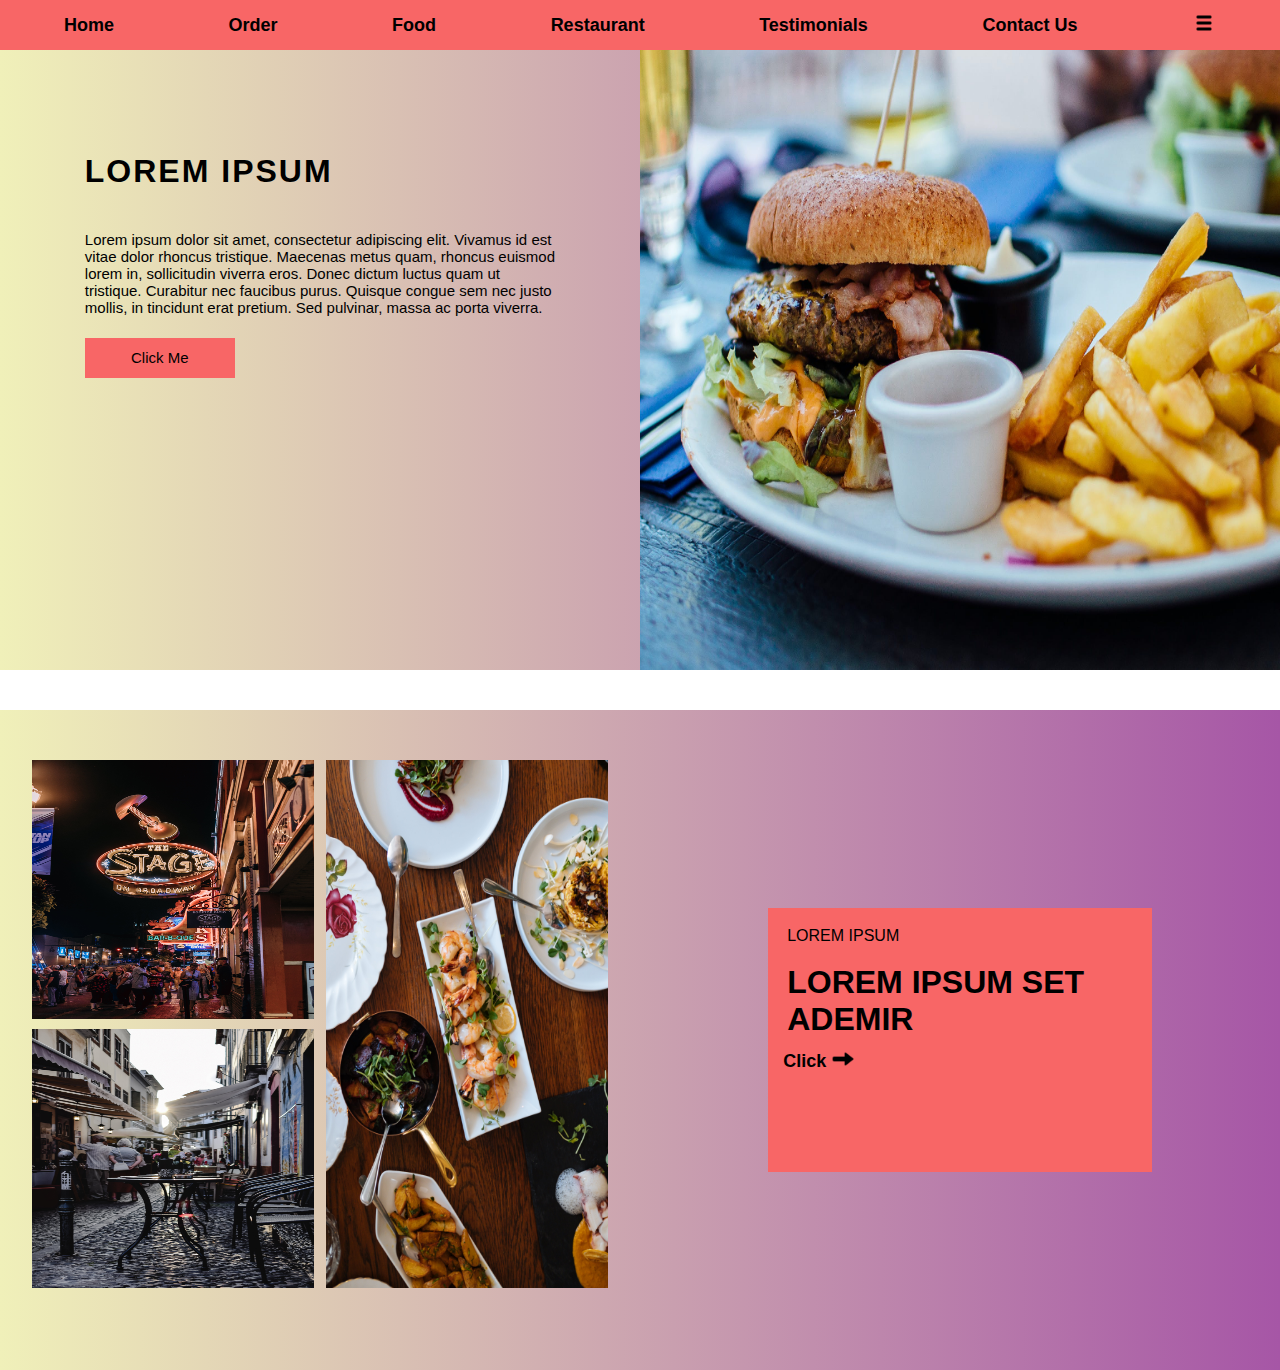
<file: index.html>
<!DOCTYPE html>
<html lang="en">
<head>
    <meta charset="UTF-8">
    <meta name="viewport" content="width=device-width, initial-scale=1.0">
    <title>Simplotel</title>
    <link rel="stylesheet" href="hotel.css">
</head>
<body>
    <div class="page1">    
        <div class="navigate">
            <div class="navigate-2">
                <button class="but">Home</button>
                <button class="but">Order</button>
                <button class="but">Food</button>
                <button class="but">Restaurant</button>
                <button class="but">Testimonials</button>
                <button class="but">Contact Us</button>
                <button class="but">
                    <img src="menu-bar.png" class="menu-image">
                </button>  
            </div>
        </div> 
        <div class="main-content">
            <span class="content1">
                <div class="content0">
                    <h1 class="heading">LOREM IPSUM</h1>
                    <p class="info">Lorem ipsum dolor sit amet, consectetur adipiscing elit. Vivamus
                        id est vitae dolor rhoncus tristique. Maecenas metus quam,
                        rhoncus euismod lorem in, sollicitudin viverra eros. Donec
                        dictum luctus quam ut tristique. Curabitur nec faucibus purus.
                        Quisque congue sem nec justo mollis, in tincidunt erat pretium.
                        Sed pulvinar, massa ac porta viverra.
                    </p>
                    <button class="clickbut">Click Me</button>
                </div>
            </span>
            <span class="content2">
                <img src="pexels-robin-stickel-70497.jpg" alt="Not Found" class="image1">
            </span>
        </div>
    </div>
    <div class="page2">
        <span class="left">
            <div class="images">
                <span class="img1">
                    <img src="pexels-rachel-claire-6752433.jpg" alt="Not Found" class="imgt1">
                    <img src="pexels-eva-bronzini-6141651.jpg" alt="Not Found"class="imgt2">
                </span>
                <span class="img2">
                    <img src="pexels-mister-mister-3434523.jpg" alt="Not Found" class="imgt3">
                </span>
            </div>
        </span>
        <span class="right">
            <div class="info2">
              <div  style="padding: 5%;">LOREM IPSUM</div>
              <h1 class="smhead">LOREM IPSUM SET ADEMIR</h1>  
              <button class="but" style="padding: 5px;padding-left: 0%;margin-left: 4%;">Click <img src="icons8-arrow-30.png" alt="Not Found" class="menu-image" style="top: 4px; position: relative;"></button>
            </div>
        </span>
    </div>
</body>
</html>
</file>
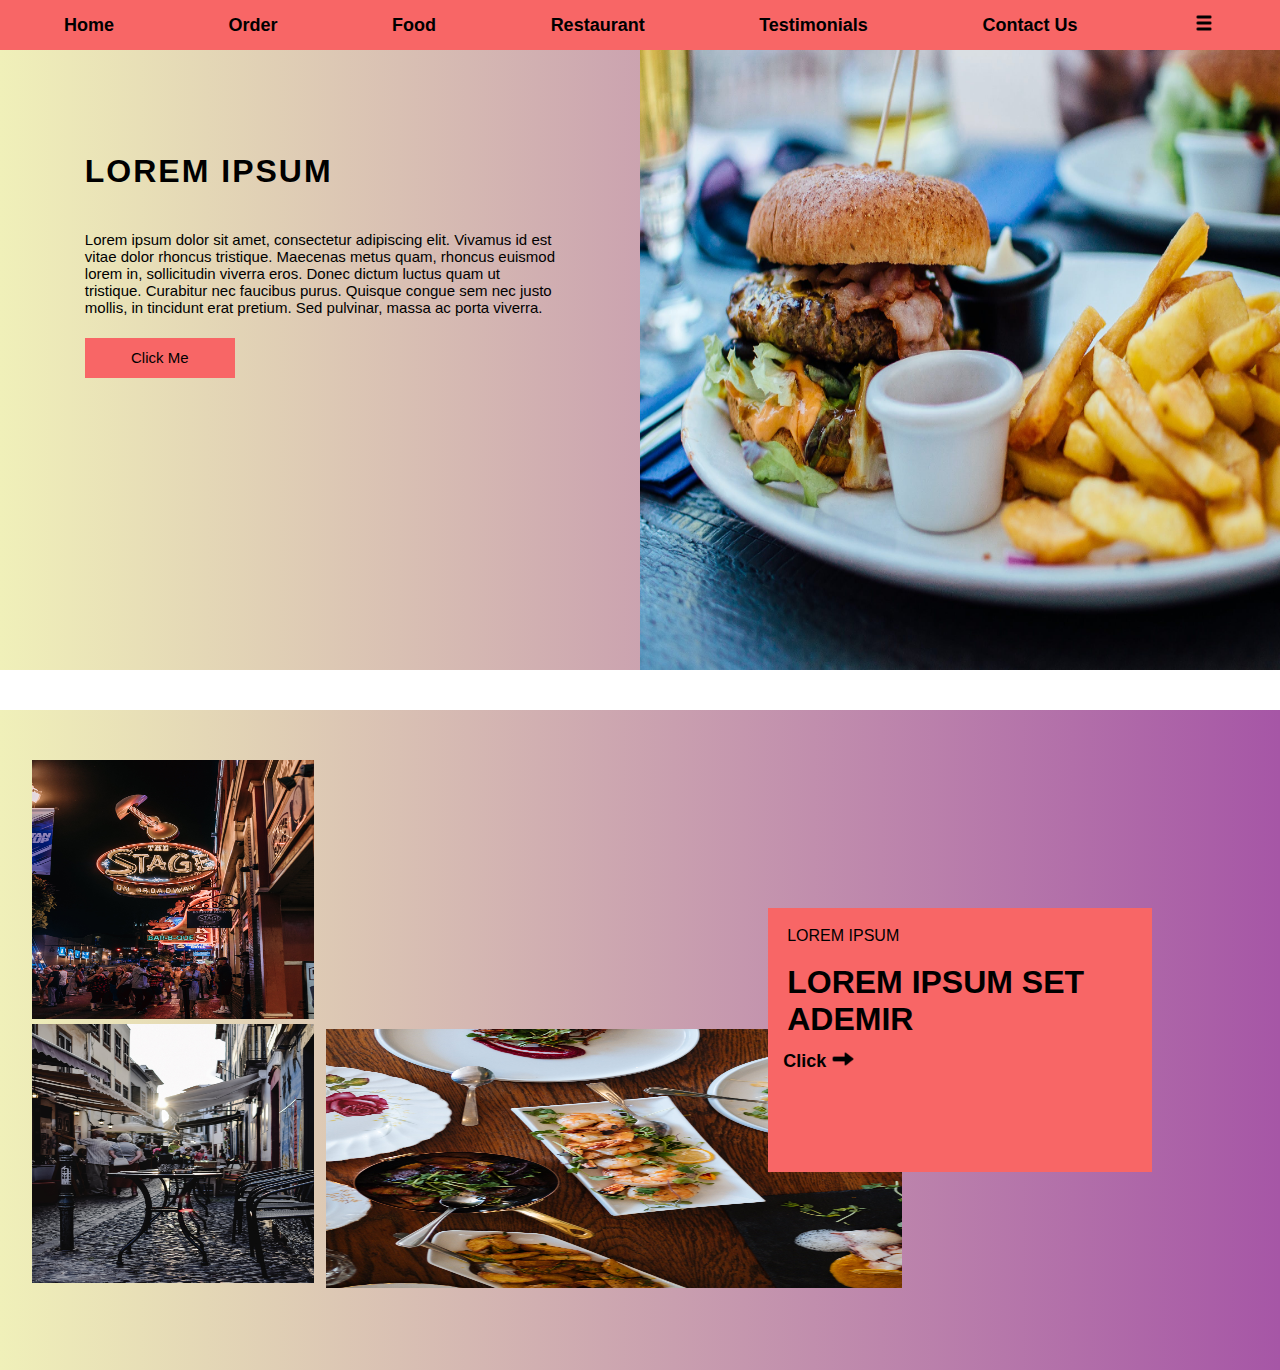
<file: hotel-assignment.html>
<!DOCTYPE html>
<html lang="en">
<head>
    <meta charset="UTF-8">
    <meta name="viewport" content="width=device-width, initial-scale=1.0">
    <title>Simplotel</title>
    <link rel="stylesheet" href="hotel.css">
</head>
<body>
    <div class="page1">    
        <div class="navigate">
            <div class="navigate-2">
                <button class="but">Home</button>
                <button class="but">Order</button>
                <button class="but">Food</button>
                <button class="but">Restaurant</button>
                <button class="but">Testimonials</button>
                <button class="but">Contact Us</button>
                <button class="but">
                    <img src="menu-bar.png" class="menu-image">
                </button>  
            </div>
        </div> 
        <div class="main-content">
            <span class="content1">
                <div class="content0">
                    <h1 class="heading">LOREM IPSUM</h1>
                    <p class="info">Lorem ipsum dolor sit amet, consectetur adipiscing elit. Vivamus
                        id est vitae dolor rhoncus tristique. Maecenas metus quam,
                        rhoncus euismod lorem in, sollicitudin viverra eros. Donec
                        dictum luctus quam ut tristique. Curabitur nec faucibus purus.
                        Quisque congue sem nec justo mollis, in tincidunt erat pretium.
                        Sed pulvinar, massa ac porta viverra.
                    </p>
                    <button class="clickbut">Click Me</button>
                </div>
            </span>
            <span class="content2">
                <img src="pexels-robin-stickel-70497.jpg" alt="Not Found" class="image1">
            </span>
        </div>
    </div>
    <div class="page2">
        <span class="left">
            <div class="images">
                <span class="img1">
                    <img src="pexels-rachel-claire-6752433.jpg" alt="Not Found" class="imgt1">
                    <img src="pexels-eva-bronzini-6141651.jpg" alt="Not Found"class="imgt1">
                </span>
                <span class="img2">
                    <img src="pexels-mister-mister-3434523.jpg" alt="Not Found" class="imgt2">
                </span>
            </div>
        </span>
        <span class="right">
            <div class="info2">
              <div  style="padding: 5%;">LOREM IPSUM</div>
              <h1 class="smhead">LOREM IPSUM SET ADEMIR</h1>  
              <button class="but" style="padding: 5px;padding-left: 0%;margin-left: 4%;">Click <img src="icons8-arrow-30.png" alt="Not Found" class="menu-image" style="top: 4px; position: relative;"></button>
            </div>
        </span>
    </div>
</body>
</html>
</file>
<file: hotel.css>
* {
    margin: 0;
    padding: 0;
    box-sizing: border-box;
}
.navigate{
   background-color: rgb(248, 102, 102);
   width: 100%;
   height: 50px;
   align-items: center;
   display: flex;
}

.navigate-2{
   position: relative;
   width: 90%;
   display: flex;
   margin: auto;
   justify-content: space-between;
}

.but{
    color: black;
    border: none;
    background: none;
    font-size: large;
    font-family:'Lucida Sans', 'Lucida Sans Regular', 'Lucida Grande', 'Lucida Sans Unicode', Geneva, Verdana, sans-serif
}
.but:hover{
    color: pink;
}

.menu-image{
    /* border: 1px solid red; */
    position: relative;
    height: 24px;
}

.main-content{
    background-image: linear-gradient(to right, rgb(240, 240, 185), rgb(166, 86, 166));
    display: inline-flex;
    position: relative;
    width: 100%;
    height: 535px;
}
.content0{
    position:relative;
    width: 80%;
    height: 80%;
    margin: auto;
}
.content1{
    position: relative;
    margin: auto;
    height: 100%;
    justify-content: space-around;
    display: inline-flex;
    width: 50%;
}
.heading{
    letter-spacing: 2px;
    top: 20px;
    padding: 1.3rem;
    margin: auto;
    display: block;
    width:100%;
    position: relative;
    font-family: sans-serif;
}
.info{
    top: 20px;
    position: relative;
    padding: 1.3rem;
    margin: auto;
    font-size: 15px;
    display: block;
    width:100%;
    font-family:'Lucida Sans', 'Lucida Sans Regular', 'Lucida Grande', 'Lucida Sans Unicode', Geneva, Verdana, sans-serif
}
.clickbut{
    margin: 1.3rem;
    background-color:rgb(248, 102, 102) ;
    border: none;
    font-size: 15px;
    position: relative;
    width: 150px;
    height: 40px;
    font-family:'Lucida Sans', 'Lucida Sans Regular', 'Lucida Grande', 'Lucida Sans Unicode', Geneva, Verdana, sans-serif;
    /* top: 0px; */
}
.clickbut:hover{
    background-color: pink;
    box-shadow: 5px 5px rgb(248, 102, 102);
}
.content2{
    display: inline-flex;
    position: relative;
    height: 100%;
    width: 50%;
}
.image1{
    position:relative;
    width: 100%;
    height: 100%;
}

.page2{
    width: 100%;
    display: inline-flex;
    position: relative;
    top: 10px;
    height: 585px;
    background-image: linear-gradient(to right, rgb(240, 240, 185), rgb(166, 86, 166));
}

.left{
    align-items: center;
    width:50%;
    position:relative;
    /* border: 2px solid green; */
}
.images{
    top: 50px;
    position: relative;
    width:90%;
    height: 80%;
    margin: auto;
    gap: 2px;
    flex-wrap: wrap;
    display: flex;
    justify-content: space-between;
}

.img1{
    justify-content: space-between;
    display: inline-flex;
    position: relative;
    flex-wrap: wrap;
    width:49%;
    height: 100%;
}
.img2{
    margin-top: auto;
    margin-bottom: auto;
    display: inline-flex;
    width:49%;
    height: 100%;
}

.imgt1{
    width: 100%;
    height:49%;
}
.imgt2{
    position: absolute;
    bottom: 0px;
    width: 100%;
    height:49%;
}
.imgt3{
    display: inline-flex;
    width: 100%;
    height:100%;
}
.right{
    align-items: center;
    width:50%;
    position:relative; 
}
.info2{
    font-family: sans-serif;
    position: relative;
    top:30%;
    margin: auto;
    background-color:rgb(248, 102, 102) ;
    width:60%;
    height:40%;
}
.smhead{
    padding-left: 5%;
}

@media screen  and (max-width:480px) {
    .main-content{
        height: 615px;
    }
    .content1{
        position: absolute;
        height: 49%;
        justify-content: space-around;
        display: inline-flex;
        width: 100%;
        top:51%;
    }
    .content2{
        position: absolute;
        display: inline-flex;
        height: 49%;
        width: 100%;
    }
    .right{
        position: absolute;
        width:100%;
        height: 50%;
        top: 50%;
    }
    .left{
        position: absolute;
        width:100%;
        height: 50%;
    }
    .but{
        font-size:small;
    }
    .heading{
        letter-spacing: 1px;
        top: 0px;
        padding: 1.2rem;
        font-size: large;
    }
    .info{
        padding:0rem;
        padding-left: 1.3rem;
        top:0px;
        font-size: 10px;
    }
    .clickbut{
        margin: 1.3rem;
        font-size: 10px;
        width: 113px;
        height: 30px;
        font-family:'Lucida Sans', 'Lucida Sans Regular', 'Lucida Grande', 'Lucida Sans Unicode', Geneva, Verdana, sans-serif;
        top: 10px;
    }
    .images{
        top: 100px;
        height: 60%;
        gap: 1px;
    }
    .page2{
        height: 665px;
    }
    .info2{
        top:30%;
        height: 50%;
    }
    .smhead{
        font-size: medium;
    }
    .menu-image{
        height: 15px;
    }
}
@media screen and (max-width:910px) and (min-width:481px){
    .but{
        font-size:small;
    }
    .heading{
        letter-spacing: 1px;
        top: 0px;
        padding: 1.2rem;
        font-size: large;
    }
    .info{
        padding:0rem;
        padding-left: 1.3rem;
        top:0px;
        font-size: 15px;
    }

}

@media screen and (max-width:1370px) and (min-width:912px) {
    .but {
        font-weight: bolder;
    }
    
    .main-content{
        height: 620px;
    }
    .page2{
        top:40px;
        height: 660px;
    }
}
</file>
